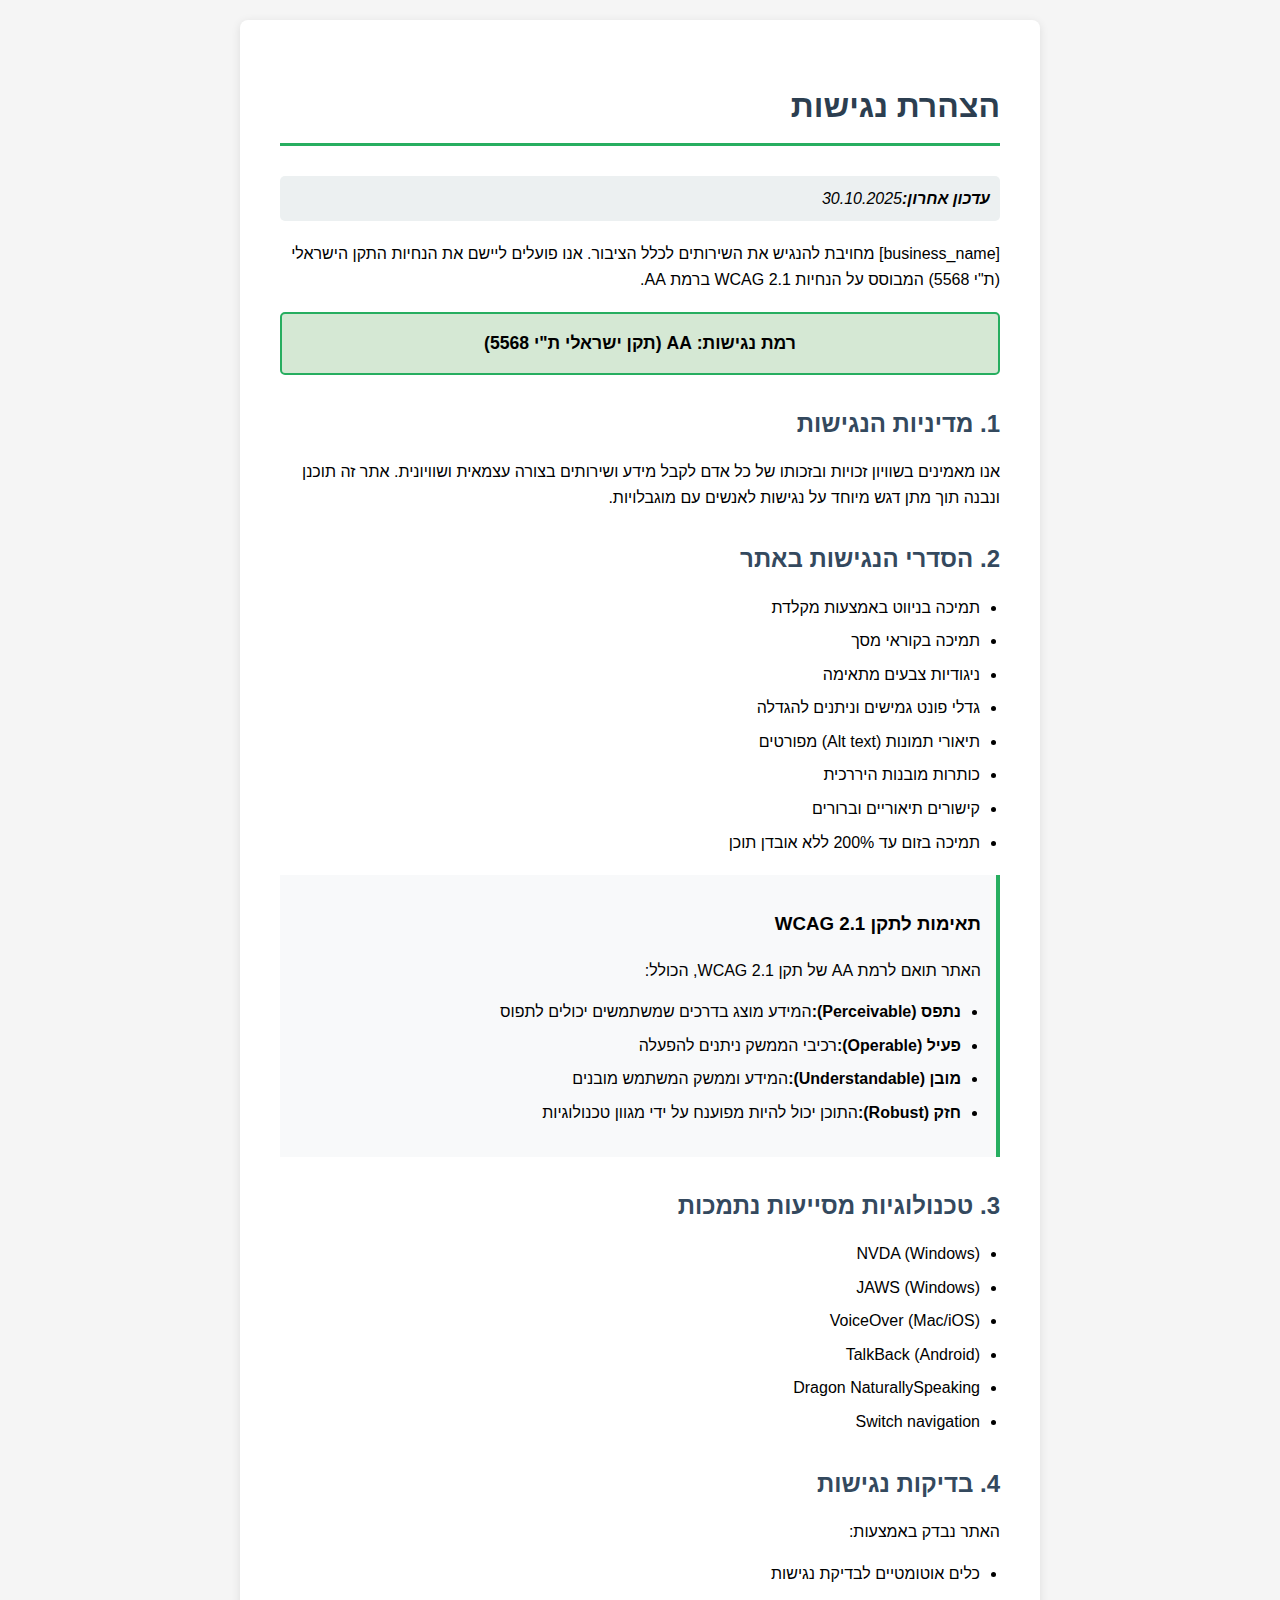
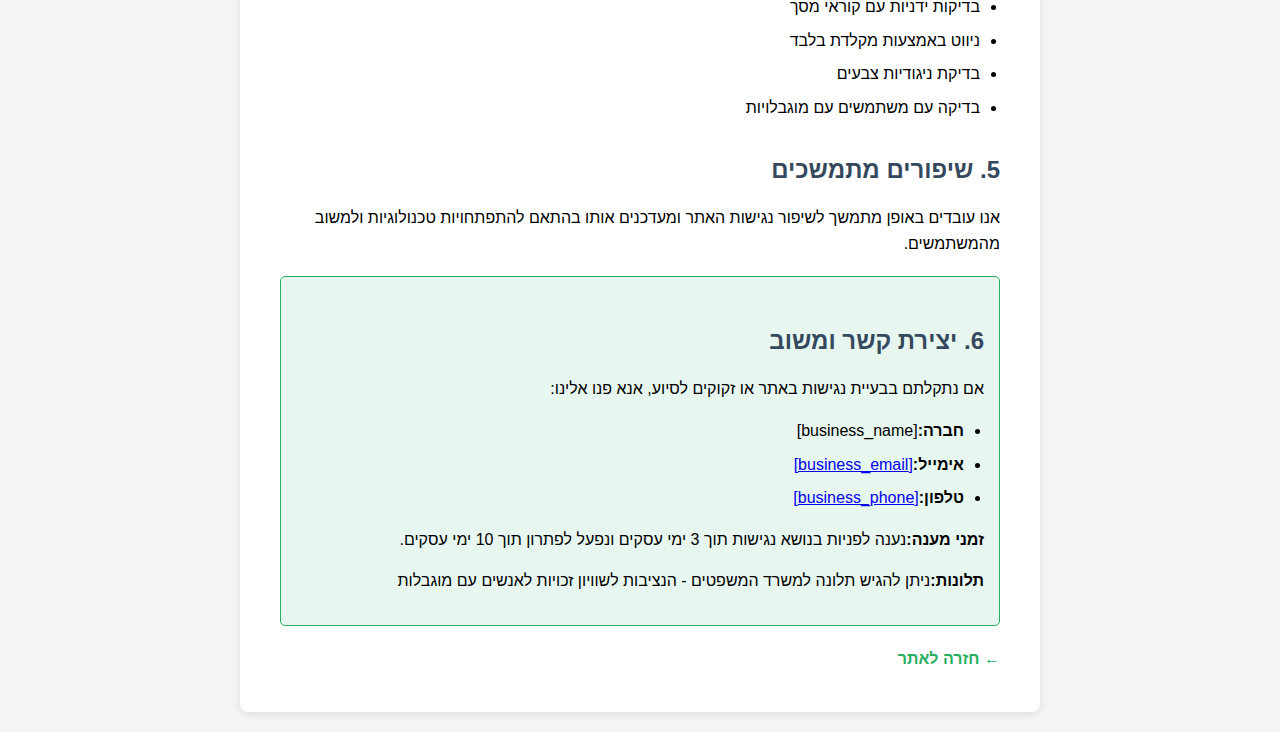
<file: public/accessibility.html>
<!doctype html><html dir="rtl" lang="he"><head><meta charset="UTF-8"><meta content="width=device-width,initial-scale=1" name="viewport"><title>הצהרת נגישות - [business_name]</title><style>body{font-family:'Segoe UI',Tahoma,Geneva,Verdana,sans-serif;line-height:1.6;max-width:800px;margin:0 auto;padding:20px;background-color:#f5f5f5;direction:rtl}.container{background:#fff;padding:40px;border-radius:8px;box-shadow:0 2px 10px rgba(0,0,0,.1)}h1{color:#2c3e50;border-bottom:3px solid #27ae60;padding-bottom:10px;margin-bottom:30px}h2{color:#34495e;margin-top:30px;margin-bottom:15px}.last-updated{background:#ecf0f1;padding:10px;border-radius:5px;margin-bottom:20px;font-style:italic}.contact-info{background:#e8f6f0;border:1px solid #27ae60;padding:15px;border-radius:5px;margin-top:20px}.compliance-level{background:#d5e8d4;border:2px solid #27ae60;padding:15px;border-radius:5px;margin:20px 0;text-align:center;font-weight:700;font-size:1.1em}ul{padding-right:20px}li{margin-bottom:8px}.back-link{display:inline-block;margin-top:20px;color:#27ae60;text-decoration:none;font-weight:700}.back-link:hover{text-decoration:underline}.wcag-info{background:#f8f9fa;border-right:4px solid #27ae60;padding:15px;margin:20px 0}</style></head><body><div class="container"><h1>הצהרת נגישות</h1><div class="last-updated"><strong>עדכון אחרון:</strong>30.10.2025</div><p>[business_name] מחויבת להנגיש את השירותים לכלל הציבור. אנו פועלים ליישם את הנחיות התקן הישראלי (ת"י 5568) המבוסס על הנחיות WCAG 2.1 ברמת AA.</p><div class="compliance-level">רמת נגישות: AA (תקן ישראלי ת"י 5568)</div><h2>1. מדיניות הנגישות</h2><p>אנו מאמינים בשוויון זכויות ובזכותו של כל אדם לקבל מידע ושירותים בצורה עצמאית ושוויונית. אתר זה תוכנן ונבנה תוך מתן דגש מיוחד על נגישות לאנשים עם מוגבלויות.</p><h2>2. הסדרי הנגישות באתר</h2><ul><li>תמיכה בניווט באמצעות מקלדת</li><li>תמיכה בקוראי מסך</li><li>ניגודיות צבעים מתאימה</li><li>גדלי פונט גמישים וניתנים להגדלה</li><li>תיאורי תמונות (Alt text) מפורטים</li><li>כותרות מובנות היררכית</li><li>קישורים תיאוריים וברורים</li><li>תמיכה בזום עד 200% ללא אובדן תוכן</li></ul><div class="wcag-info"><h3>תאימות לתקן WCAG 2.1</h3><p>האתר תואם לרמת AA של תקן WCAG 2.1, הכולל:</p><ul><li><strong>נתפס (Perceivable):</strong>המידע מוצג בדרכים שמשתמשים יכולים לתפוס</li><li><strong>פעיל (Operable):</strong>רכיבי הממשק ניתנים להפעלה</li><li><strong>מובן (Understandable):</strong>המידע וממשק המשתמש מובנים</li><li><strong>חזק (Robust):</strong>התוכן יכול להיות מפוענח על ידי מגוון טכנולוגיות</li></ul></div><h2>3. טכנולוגיות מסייעות נתמכות</h2><ul><li>NVDA (Windows)</li><li>JAWS (Windows)</li><li>VoiceOver (Mac/iOS)</li><li>TalkBack (Android)</li><li>Dragon NaturallySpeaking</li><li>Switch navigation</li></ul><h2>4. בדיקות נגישות</h2><p>האתר נבדק באמצעות:</p><ul><li>כלים אוטומטיים לבדיקת נגישות</li><li>בדיקות ידניות עם קוראי מסך</li><li>ניווט באמצעות מקלדת בלבד</li><li>בדיקת ניגודיות צבעים</li><li>בדיקה עם משתמשים עם מוגבלויות</li></ul><h2>5. שיפורים מתמשכים</h2><p>אנו עובדים באופן מתמשך לשיפור נגישות האתר ומעדכנים אותו בהתאם להתפתחויות טכנולוגיות ולמשוב מהמשתמשים.</p><div class="contact-info"><h2>6. יצירת קשר ומשוב</h2><p>אם נתקלתם בבעיית נגישות באתר או זקוקים לסיוע, אנא פנו אלינו:</p><ul><li><strong>חברה:</strong>[business_name]</li><li><strong>אימייל:</strong><a href="mailto:[business_email]">[business_email]</a></li><li><strong>טלפון:</strong><a href="tel:[business_phone]">[business_phone]</a></li></ul><p><strong>זמני מענה:</strong>נענה לפניות בנושא נגישות תוך 3 ימי עסקים ונפעל לפתרון תוך 10 ימי עסקים.</p><p><strong>תלונות:</strong>ניתן להגיש תלונה למשרד המשפטים - הנציבות לשוויון זכויות לאנשים עם מוגבלות</p></div><a href="/" class="back-link">← חזרה לאתר</a></div></body></html>
</file>
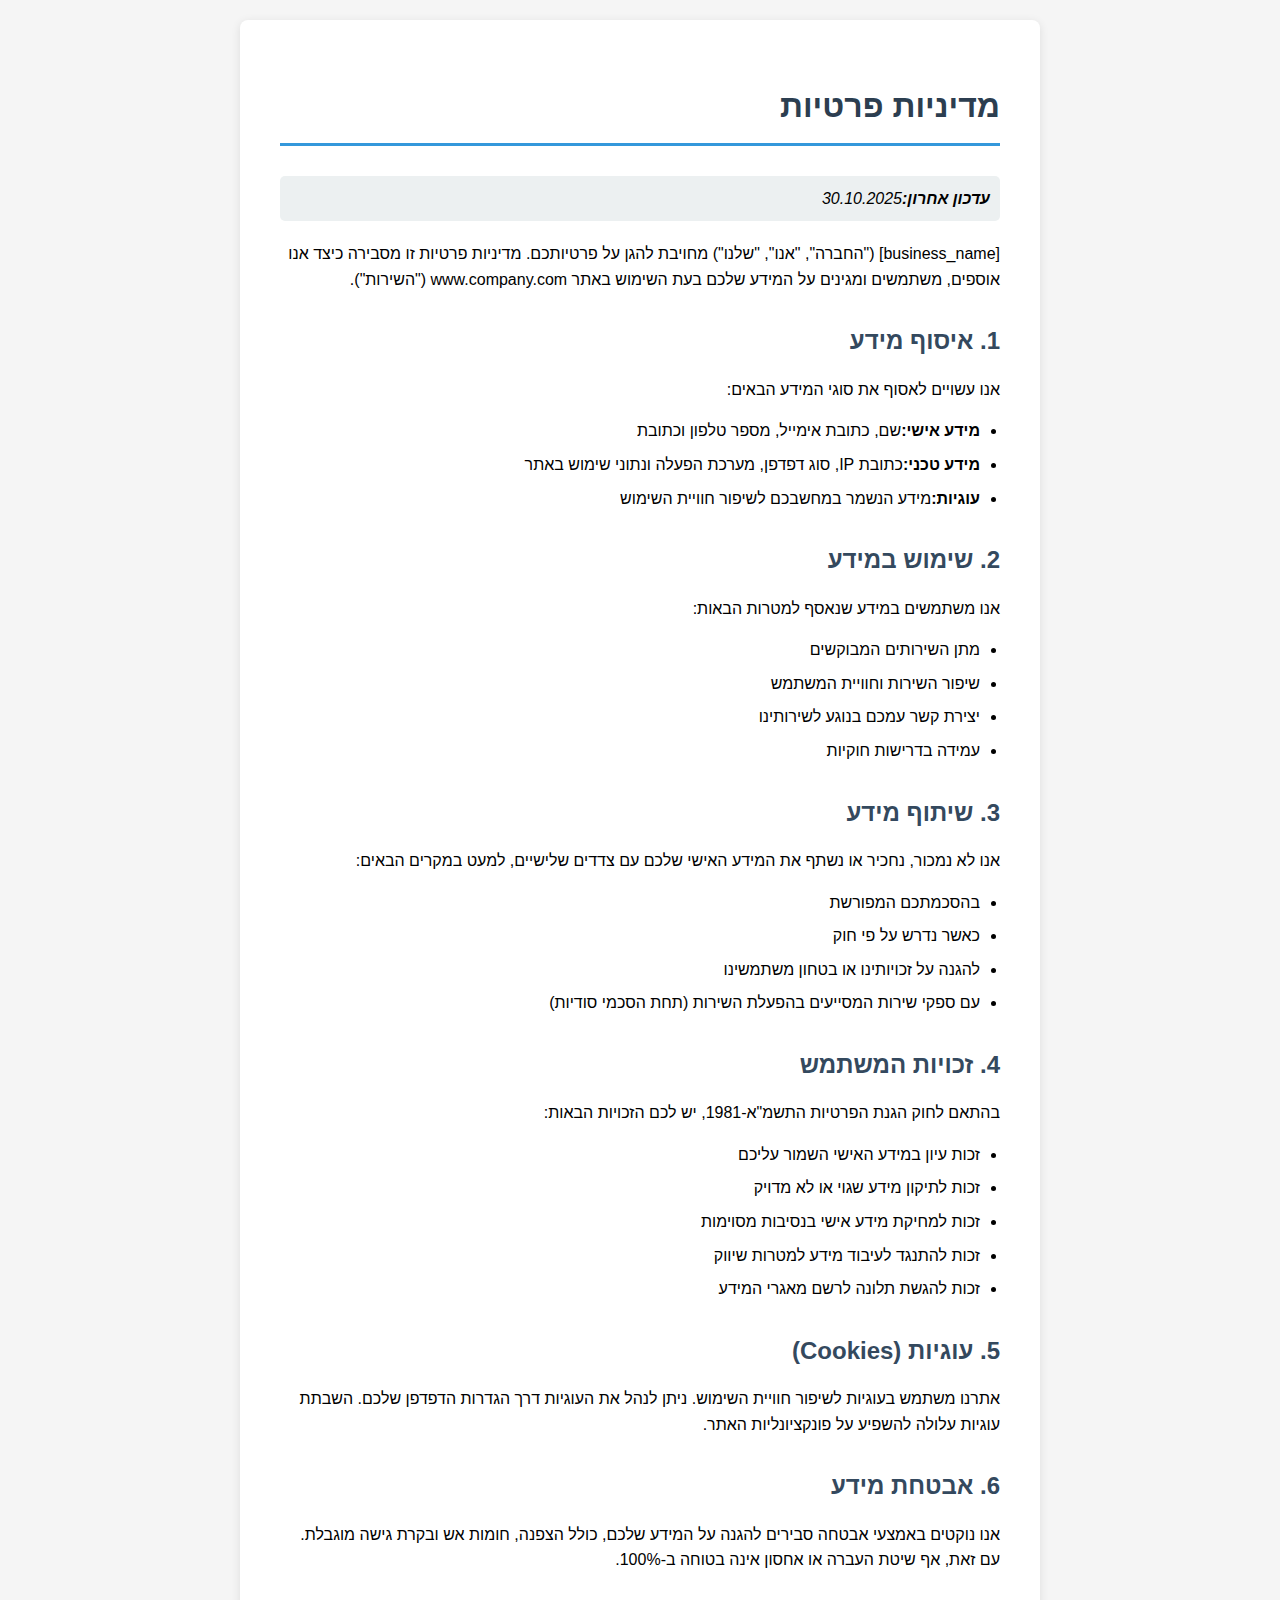
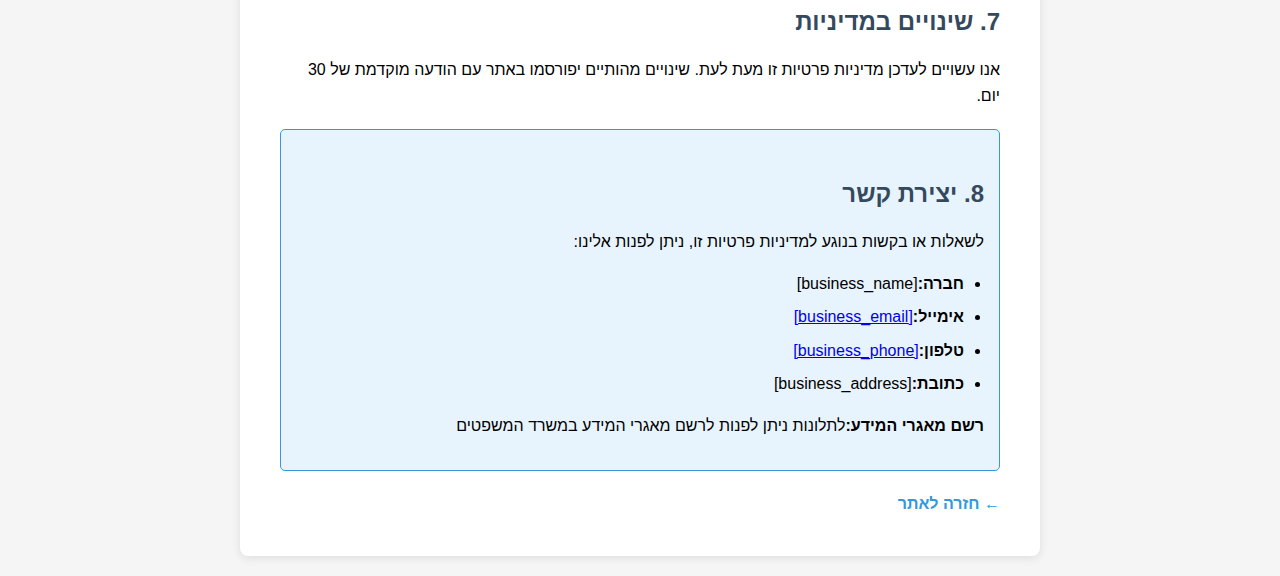
<file: public/privacy.html>
<!doctype html><html dir="rtl" lang="he"><head><meta charset="UTF-8"><meta content="width=device-width,initial-scale=1" name="viewport"><title>מדיניות פרטיות - [business_name]</title><style>body{font-family:'Segoe UI',Tahoma,Geneva,Verdana,sans-serif;line-height:1.6;max-width:800px;margin:0 auto;padding:20px;background-color:#f5f5f5;direction:rtl}.container{background:#fff;padding:40px;border-radius:8px;box-shadow:0 2px 10px rgba(0,0,0,.1)}h1{color:#2c3e50;border-bottom:3px solid #3498db;padding-bottom:10px;margin-bottom:30px}h2{color:#34495e;margin-top:30px;margin-bottom:15px}.last-updated{background:#ecf0f1;padding:10px;border-radius:5px;margin-bottom:20px;font-style:italic}.contact-info{background:#e8f4fd;border:1px solid #3498db;padding:15px;border-radius:5px;margin-top:20px}ul{padding-right:20px}li{margin-bottom:8px}.back-link{display:inline-block;margin-top:20px;color:#3498db;text-decoration:none;font-weight:700}.back-link:hover{text-decoration:underline}</style></head><body><div class="container"><h1>מדיניות פרטיות</h1><div class="last-updated"><strong>עדכון אחרון:</strong>30.10.2025</div><p>[business_name] ("החברה", "אנו", "שלנו") מחויבת להגן על פרטיותכם. מדיניות פרטיות זו מסבירה כיצד אנו אוספים, משתמשים ומגינים על המידע שלכם בעת השימוש באתר www.company.com ("השירות").</p><h2>1. איסוף מידע</h2><p>אנו עשויים לאסוף את סוגי המידע הבאים:</p><ul><li><strong>מידע אישי:</strong>שם, כתובת אימייל, מספר טלפון וכתובת</li><li><strong>מידע טכני:</strong>כתובת IP, סוג דפדפן, מערכת הפעלה ונתוני שימוש באתר</li><li><strong>עוגיות:</strong>מידע הנשמר במחשבכם לשיפור חוויית השימוש</li></ul><h2>2. שימוש במידע</h2><p>אנו משתמשים במידע שנאסף למטרות הבאות:</p><ul><li>מתן השירותים המבוקשים</li><li>שיפור השירות וחוויית המשתמש</li><li>יצירת קשר עמכם בנוגע לשירותינו</li><li>עמידה בדרישות חוקיות</li></ul><h2>3. שיתוף מידע</h2><p>אנו לא נמכור, נחכיר או נשתף את המידע האישי שלכם עם צדדים שלישיים, למעט במקרים הבאים:</p><ul><li>בהסכמתכם המפורשת</li><li>כאשר נדרש על פי חוק</li><li>להגנה על זכויותינו או בטחון משתמשינו</li><li>עם ספקי שירות המסייעים בהפעלת השירות (תחת הסכמי סודיות)</li></ul><h2>4. זכויות המשתמש</h2><p>בהתאם לחוק הגנת הפרטיות התשמ"א-1981, יש לכם הזכויות הבאות:</p><ul><li>זכות עיון במידע האישי השמור עליכם</li><li>זכות לתיקון מידע שגוי או לא מדויק</li><li>זכות למחיקת מידע אישי בנסיבות מסוימות</li><li>זכות להתנגד לעיבוד מידע למטרות שיווק</li><li>זכות להגשת תלונה לרשם מאגרי המידע</li></ul><h2>5. עוגיות (Cookies)</h2><p>אתרנו משתמש בעוגיות לשיפור חוויית השימוש. ניתן לנהל את העוגיות דרך הגדרות הדפדפן שלכם. השבתת עוגיות עלולה להשפיע על פונקציונליות האתר.</p><h2>6. אבטחת מידע</h2><p>אנו נוקטים באמצעי אבטחה סבירים להגנה על המידע שלכם, כולל הצפנה, חומות אש ובקרת גישה מוגבלת. עם זאת, אף שיטת העברה או אחסון אינה בטוחה ב-100%.</p><h2>7. שינויים במדיניות</h2><p>אנו עשויים לעדכן מדיניות פרטיות זו מעת לעת. שינויים מהותיים יפורסמו באתר עם הודעה מוקדמת של 30 יום.</p><div class="contact-info"><h2>8. יצירת קשר</h2><p>לשאלות או בקשות בנוגע למדיניות פרטיות זו, ניתן לפנות אלינו:</p><ul><li><strong>חברה:</strong>[business_name]</li><li><strong>אימייל:</strong><a href="mailto:[business_email]">[business_email]</a></li><li><strong>טלפון:</strong><a href="tel:[business_phone]">[business_phone]</a></li><li><strong>כתובת:</strong>[business_address]</li></ul><p><strong>רשם מאגרי המידע:</strong>לתלונות ניתן לפנות לרשם מאגרי המידע במשרד המשפטים</p></div><a href="/" class="back-link">← חזרה לאתר</a></div></body></html>
</file>
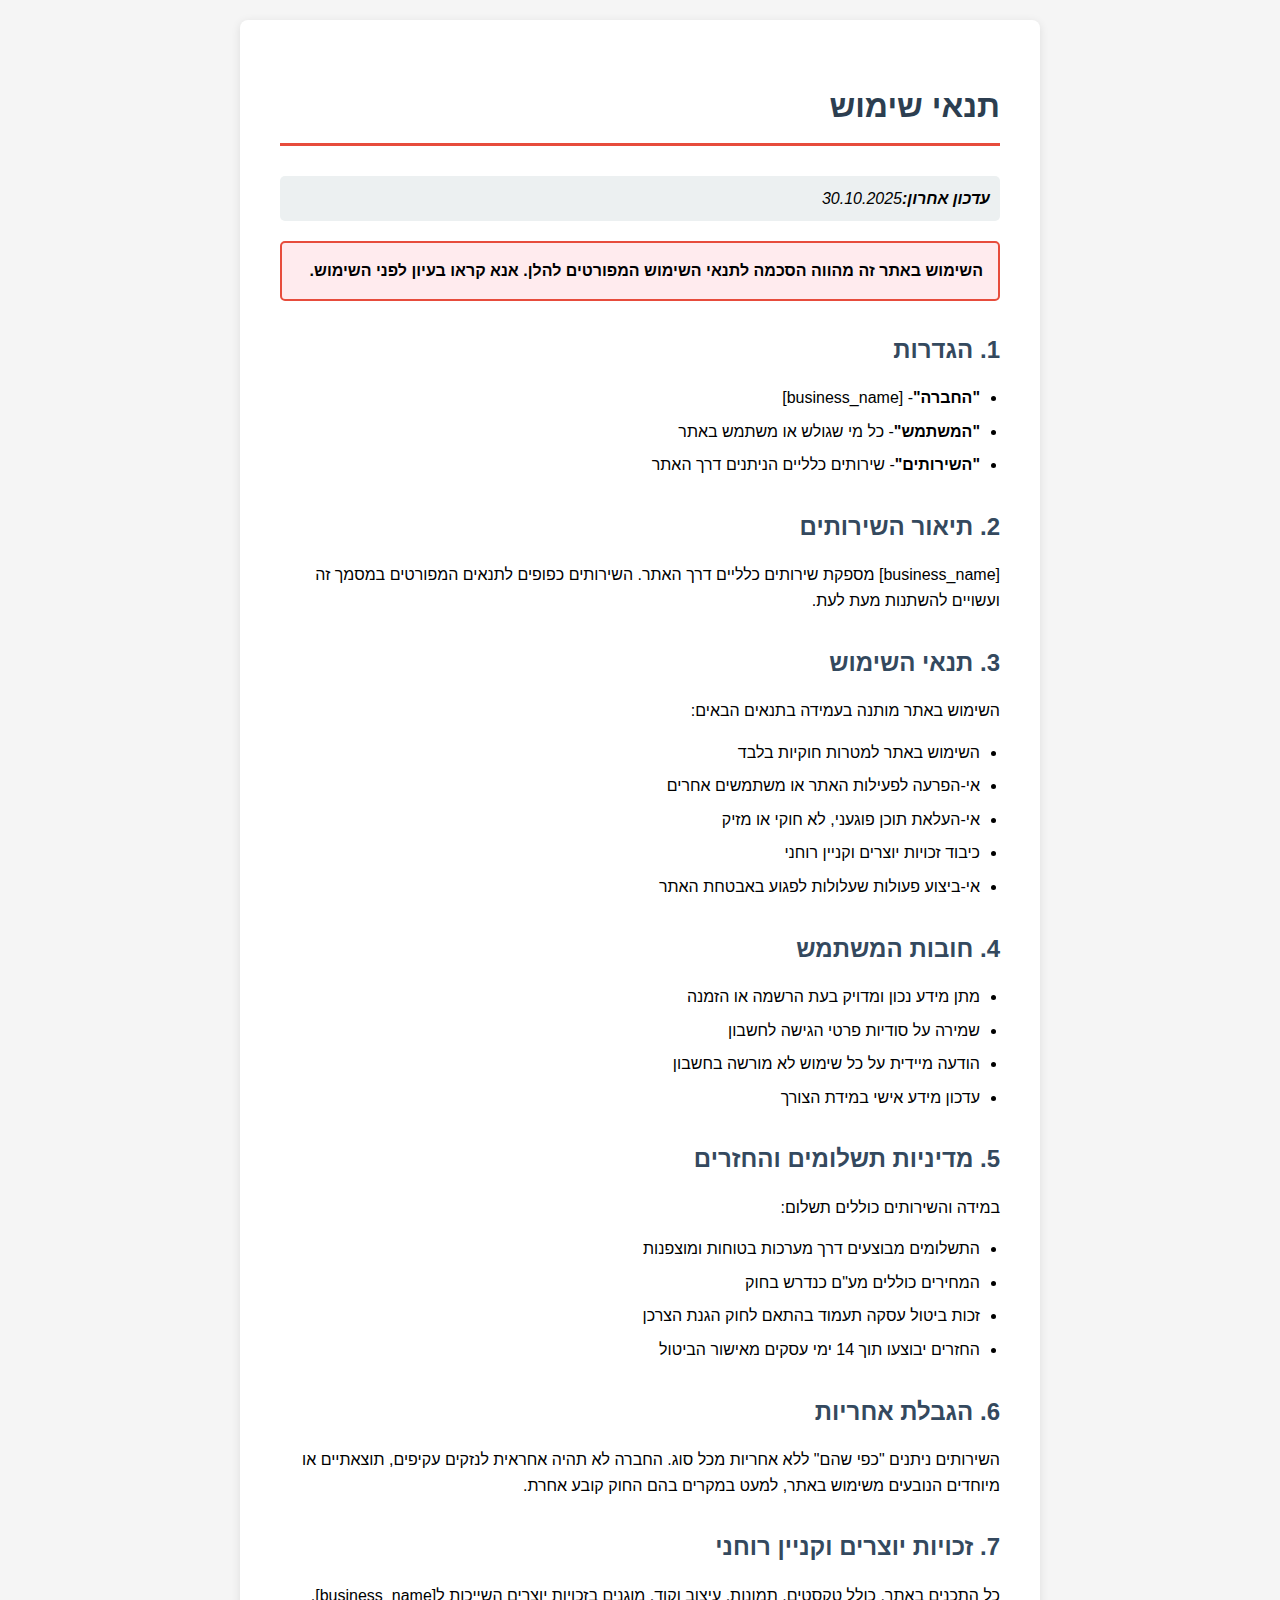
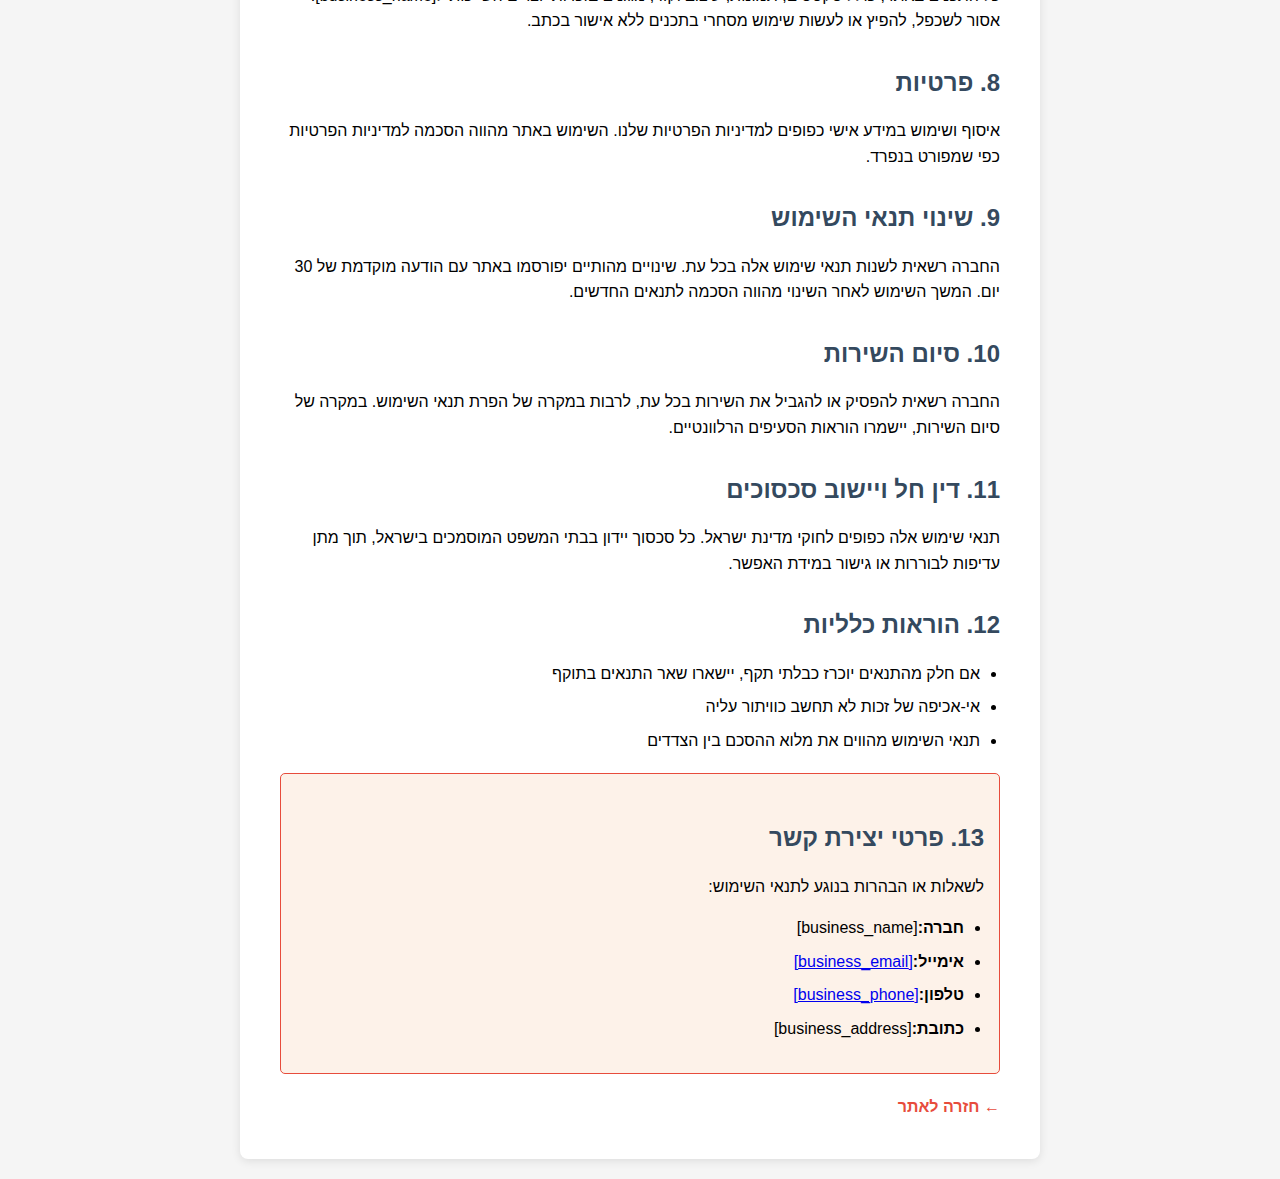
<file: public/terms.html>
<!doctype html><html dir="rtl" lang="he"><head><meta charset="UTF-8"><meta content="width=device-width,initial-scale=1" name="viewport"><title>תנאי שימוש - [business_name]</title><style>body{font-family:'Segoe UI',Tahoma,Geneva,Verdana,sans-serif;line-height:1.6;max-width:800px;margin:0 auto;padding:20px;background-color:#f5f5f5;direction:rtl}.container{background:#fff;padding:40px;border-radius:8px;box-shadow:0 2px 10px rgba(0,0,0,.1)}h1{color:#2c3e50;border-bottom:3px solid #e74c3c;padding-bottom:10px;margin-bottom:30px}h2{color:#34495e;margin-top:30px;margin-bottom:15px}.last-updated{background:#ecf0f1;padding:10px;border-radius:5px;margin-bottom:20px;font-style:italic}.contact-info{background:#fdf2e9;border:1px solid #e74c3c;padding:15px;border-radius:5px;margin-top:20px}.important-notice{background:#ffebee;border:2px solid #e74c3c;padding:15px;border-radius:5px;margin:20px 0;font-weight:700}ul{padding-right:20px}li{margin-bottom:8px}.back-link{display:inline-block;margin-top:20px;color:#e74c3c;text-decoration:none;font-weight:700}.back-link:hover{text-decoration:underline}</style></head><body><div class="container"><h1>תנאי שימוש</h1><div class="last-updated"><strong>עדכון אחרון:</strong>30.10.2025</div><div class="important-notice">השימוש באתר זה מהווה הסכמה לתנאי השימוש המפורטים להלן. אנא קראו בעיון לפני השימוש.</div><h2>1. הגדרות</h2><ul><li><strong>"החברה"</strong>- [business_name]</li><li><strong>"המשתמש"</strong>- כל מי שגולש או משתמש באתר</li><li><strong>"השירותים"</strong>- שירותים כלליים הניתנים דרך האתר</li></ul><h2>2. תיאור השירותים</h2><p>[business_name] מספקת שירותים כלליים דרך האתר. השירותים כפופים לתנאים המפורטים במסמך זה ועשויים להשתנות מעת לעת.</p><h2>3. תנאי השימוש</h2><p>השימוש באתר מותנה בעמידה בתנאים הבאים:</p><ul><li>השימוש באתר למטרות חוקיות בלבד</li><li>אי-הפרעה לפעילות האתר או משתמשים אחרים</li><li>אי-העלאת תוכן פוגעני, לא חוקי או מזיק</li><li>כיבוד זכויות יוצרים וקניין רוחני</li><li>אי-ביצוע פעולות שעלולות לפגוע באבטחת האתר</li></ul><h2>4. חובות המשתמש</h2><ul><li>מתן מידע נכון ומדויק בעת הרשמה או הזמנה</li><li>שמירה על סודיות פרטי הגישה לחשבון</li><li>הודעה מיידית על כל שימוש לא מורשה בחשבון</li><li>עדכון מידע אישי במידת הצורך</li></ul><h2>5. מדיניות תשלומים והחזרים</h2><p>במידה והשירותים כוללים תשלום:</p><ul><li>התשלומים מבוצעים דרך מערכות בטוחות ומוצפנות</li><li>המחירים כוללים מע"ם כנדרש בחוק</li><li>זכות ביטול עסקה תעמוד בהתאם לחוק הגנת הצרכן</li><li>החזרים יבוצעו תוך 14 ימי עסקים מאישור הביטול</li></ul><h2>6. הגבלת אחריות</h2><p>השירותים ניתנים "כפי שהם" ללא אחריות מכל סוג. החברה לא תהיה אחראית לנזקים עקיפים, תוצאתיים או מיוחדים הנובעים משימוש באתר, למעט במקרים בהם החוק קובע אחרת.</p><h2>7. זכויות יוצרים וקניין רוחני</h2><p>כל התכנים באתר, כולל טקסטים, תמונות, עיצוב וקוד, מוגנים בזכויות יוצרים השייכות ל[business_name]. אסור לשכפל, להפיץ או לעשות שימוש מסחרי בתכנים ללא אישור בכתב.</p><h2>8. פרטיות</h2><p>איסוף ושימוש במידע אישי כפופים למדיניות הפרטיות שלנו. השימוש באתר מהווה הסכמה למדיניות הפרטיות כפי שמפורט בנפרד.</p><h2>9. שינוי תנאי השימוש</h2><p>החברה רשאית לשנות תנאי שימוש אלה בכל עת. שינויים מהותיים יפורסמו באתר עם הודעה מוקדמת של 30 יום. המשך השימוש לאחר השינוי מהווה הסכמה לתנאים החדשים.</p><h2>10. סיום השירות</h2><p>החברה רשאית להפסיק או להגביל את השירות בכל עת, לרבות במקרה של הפרת תנאי השימוש. במקרה של סיום השירות, יישמרו הוראות הסעיפים הרלוונטיים.</p><h2>11. דין חל ויישוב סכסוכים</h2><p>תנאי שימוש אלה כפופים לחוקי מדינת ישראל. כל סכסוך יידון בבתי המשפט המוסמכים בישראל, תוך מתן עדיפות לבוררות או גישור במידת האפשר.</p><h2>12. הוראות כלליות</h2><ul><li>אם חלק מהתנאים יוכרז כבלתי תקף, יישארו שאר התנאים בתוקף</li><li>אי-אכיפה של זכות לא תחשב כוויתור עליה</li><li>תנאי השימוש מהווים את מלוא ההסכם בין הצדדים</li></ul><div class="contact-info"><h2>13. פרטי יצירת קשר</h2><p>לשאלות או הבהרות בנוגע לתנאי השימוש:</p><ul><li><strong>חברה:</strong>[business_name]</li><li><strong>אימייל:</strong><a href="mailto:[business_email]">[business_email]</a></li><li><strong>טלפון:</strong><a href="tel:[business_phone]">[business_phone]</a></li><li><strong>כתובת:</strong>[business_address]</li></ul></div><a href="/" class="back-link">← חזרה לאתר</a></div></body></html>
</file>
